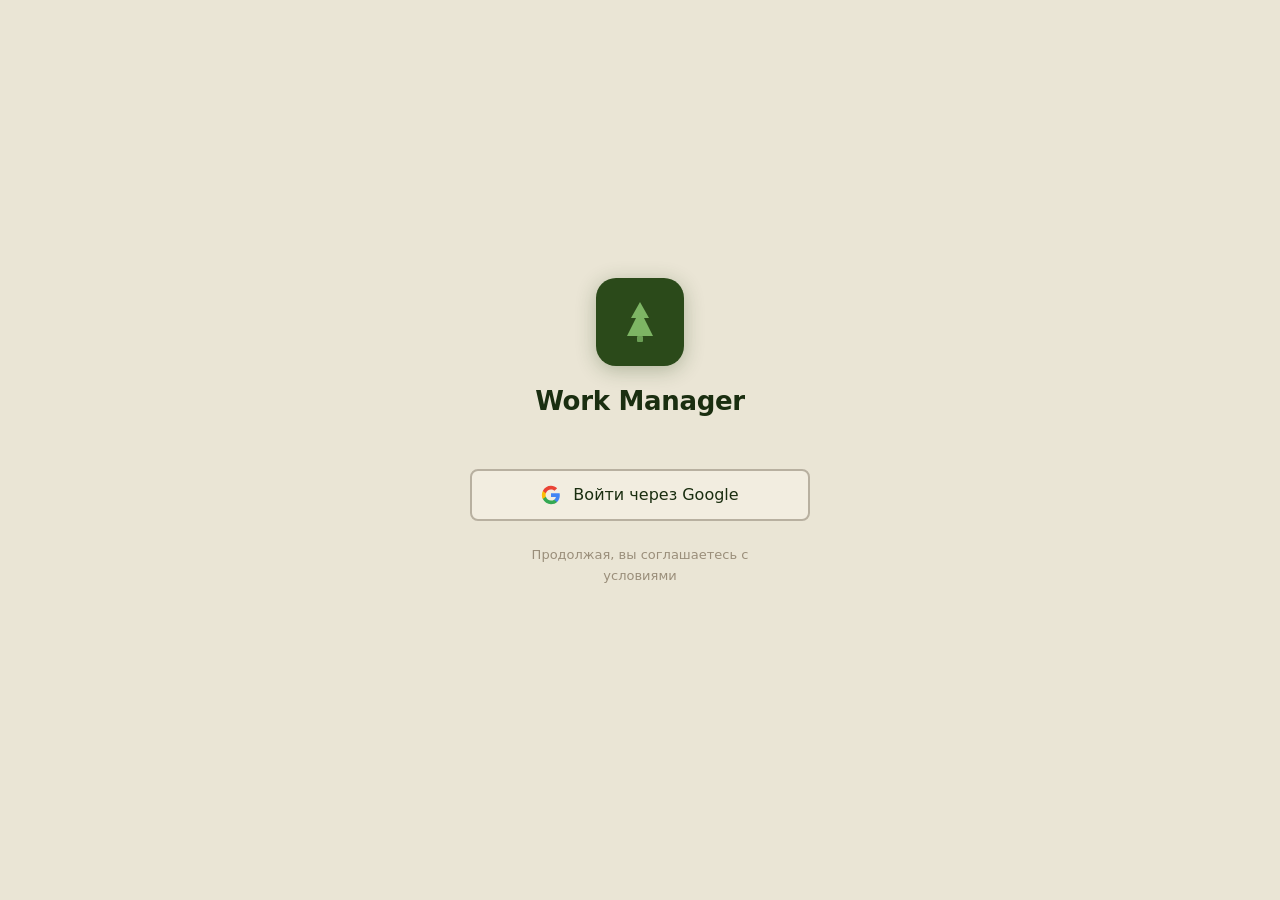
<file: index.html>
<!DOCTYPE html>
<html lang="ru">
<head>
    <meta charset="UTF-8">
    <meta name="viewport" content="width=device-width, initial-scale=1.0, maximum-scale=1.0, user-scalable=no">
    <title>Work Manager</title>
    <link rel="icon" type="image/svg+xml" href="favicon.svg">
    <link rel="apple-touch-icon" href="apple-touch-icon.png">
    <link rel="stylesheet" href="css/styles.css">
</head>
<body class="login-page">


    <main class="login-main">
        <div class="login-logo-wrap">
            <div class="login-logo-icon">
                <svg width="52" height="52" viewBox="0 0 52 52" fill="none">
                    <path d="M26 6L17 22h5L13 40h26L30 22h5L26 6Z" fill="#7DB564"/>
                    <rect x="23" y="40" width="6" height="6" rx="1" fill="#6A9E54"/>
                </svg>
            </div>
            <h1 class="login-title">Work Manager</h1>
        </div>

        <button class="google-btn" id="sign-in-btn">
            <svg width="20" height="20" viewBox="0 0 24 24">
                <path fill="#4285F4" d="M22.56 12.25c0-.78-.07-1.53-.2-2.25H12v4.26h5.92c-.26 1.37-1.04 2.53-2.21 3.31v2.77h3.57c2.08-1.92 3.28-4.74 3.28-8.09z"/>
                <path fill="#34A853" d="M12 23c2.97 0 5.46-.98 7.28-2.66l-3.57-2.77c-.98.66-2.23 1.06-3.71 1.06-2.86 0-5.29-1.93-6.16-4.53H2.18v2.84C3.99 20.53 7.7 23 12 23z"/>
                <path fill="#FBBC05" d="M5.84 14.09c-.22-.66-.35-1.36-.35-2.09s.13-1.43.35-2.09V7.07H2.18C1.43 8.55 1 10.22 1 12s.43 3.45 1.18 4.93l3.66-2.84z"/>
                <path fill="#EA4335" d="M12 5.38c1.62 0 3.06.56 4.21 1.64l3.15-3.15C17.45 2.09 14.97 1 12 1 7.7 1 3.99 3.47 2.18 7.07l3.66 2.84c.87-2.6 3.3-4.53 6.16-4.53z"/>
            </svg>
            Войти через Google
        </button>

        <p class="login-terms">Продолжая, вы соглашаетесь с<br>условиями</p>
    </main>

    <div id="auth-error" class="auth-error hidden">
        <p id="error-text"></p>
        <button id="error-close" class="btn-link">Закрыть</button>
    </div>

    <div id="loading-overlay" class="loading-overlay hidden">
        <div class="spinner"></div>
    </div>

    <script src="https://accounts.google.com/gsi/client" async defer></script>
    <script src="js/auth.js"></script>
</body>
</html>
</file>
<file: css/styles.css>
/* ===== CSS Variables ===== */
:root {
    --bg: #EAE5D5;
    --bg-card: #F2EDE0;
    --bg-white: #FFFFFF;
    --green-dark: #2B4A1A;
    --green-medium: #3E6B2A;
    --green-light: #7DB564;
    --green-pale: #D4E8C2;
    --red-dark: #8B3520;
    --red-medium: #C0392B;
    --red-pale: #F5E8E4;
    --orange: #B85C38;
    --text-primary: #1A2E10;
    --text-secondary: #5A5040;
    --text-muted: #9A8E7A;
    --text-weekend: #8B3520;
    --border: #D5CFC0;
    --border-dark: #B8B0A0;
    --shadow: 0 2px 10px rgba(0,0,0,0.08);
    --shadow-sm: 0 1px 4px rgba(0,0,0,0.06);
    --radius: 12px;
    --radius-sm: 8px;
    --radius-xs: 6px;
    --nav-height: 64px;
    --header-height: 52px;
    --transition: 0.2s ease;
}

/* ===== Reset ===== */
*, *::before, *::after {
    box-sizing: border-box;
    margin: 0;
    padding: 0;
}

html, body {
    height: 100%;
    overflow-x: hidden;
}

body {
    font-family: -apple-system, BlinkMacSystemFont, 'Segoe UI', system-ui, sans-serif;
    font-size: 16px;
    line-height: 1.5;
    color: var(--text-primary);
    background: var(--bg);
    -webkit-font-smoothing: antialiased;
}

button {
    font-family: inherit;
    cursor: pointer;
    border: none;
    background: none;
    -webkit-tap-highlight-color: transparent;
}

input, textarea, select {
    font-family: inherit;
    font-size: 16px;
    outline: none;
    border: none;
}

a { text-decoration: none; color: inherit; }

/* ===== Login Page ===== */
.login-page {
    display: flex;
    flex-direction: column;
    min-height: 100vh;
    background: var(--bg);
}

.login-topbar {
    display: flex;
    justify-content: flex-end;
    padding: 12px 16px;
}

.login-main {
    flex: 1;
    display: flex;
    flex-direction: column;
    align-items: center;
    justify-content: center;
    padding: 24px 32px 60px;
    gap: 0;
}

.login-logo-wrap {
    display: flex;
    flex-direction: column;
    align-items: center;
    margin-bottom: 48px;
}

.login-logo-icon {
    width: 88px;
    height: 88px;
    background: var(--green-dark);
    border-radius: 20px;
    display: flex;
    align-items: center;
    justify-content: center;
    margin-bottom: 16px;
    box-shadow: 0 4px 20px rgba(43,74,26,0.3);
}

.login-title {
    font-size: 26px;
    font-weight: 700;
    color: var(--text-primary);
    letter-spacing: -0.3px;
}

.google-btn {
    width: 100%;
    max-width: 340px;
    display: flex;
    align-items: center;
    justify-content: center;
    gap: 12px;
    padding: 14px 24px;
    border: 2px solid var(--border-dark);
    border-radius: var(--radius-sm);
    background: var(--bg-card);
    color: var(--text-primary);
    font-size: 16px;
    font-weight: 500;
    transition: background var(--transition), border-color var(--transition);
    margin-bottom: 24px;
}

.google-btn:active {
    background: var(--border);
}

.login-terms {
    font-size: 13px;
    color: var(--text-muted);
    text-align: center;
    line-height: 1.6;
}

.auth-error {
    position: fixed;
    bottom: 24px;
    left: 16px;
    right: 16px;
    background: var(--red-dark);
    color: white;
    padding: 14px 16px;
    border-radius: var(--radius-sm);
    display: flex;
    align-items: center;
    justify-content: space-between;
    gap: 12px;
    font-size: 14px;
    z-index: 1000;
    box-shadow: var(--shadow);
}

.auth-error.hidden { display: none; }

/* ===== App Layout ===== */
.app-page {
    display: flex;
    flex-direction: column;
    height: 100vh;
    height: 100dvh;
    overflow: hidden;
}

.app-header {
    position: relative;
    width: 100%;
    flex-shrink: 0;
    display: flex;
    align-items: center;
    justify-content: space-between;
    height: var(--header-height);
    padding: 0 4px 0 8px;
    background: var(--bg);
    border-bottom: 1px solid var(--border);
    z-index: 100;
}

.header-title {
    font-size: 18px;
    font-weight: 700;
    color: var(--green-dark);
    position: absolute;
    left: 50%;
    transform: translateX(-50%);
}

.icon-btn {
    width: 40px;
    height: 40px;
    display: flex;
    align-items: center;
    justify-content: center;
    border-radius: 50%;
    color: var(--text-secondary);
    transition: background var(--transition);
}

.icon-btn:active { background: var(--border); }

.app-main {
    flex: 1;
    width: 100%;
    min-height: 0;
    overflow-y: auto;
    overflow-x: hidden;
    -webkit-overflow-scrolling: touch;
    padding-bottom: 80px;
}

.module { display: none; }
.module.active { display: block; }

/* ===== Bottom Navigation ===== */
.bottom-nav {
    display: none;
}

.nav-item {
    flex: 1;
    display: flex;
    flex-direction: column;
    align-items: center;
    justify-content: center;
    gap: 3px;
    color: var(--text-muted);
    font-size: 11px;
    font-weight: 500;
    transition: color var(--transition);
    padding: 6px 0;
}

.nav-item svg { transition: stroke var(--transition); }

.nav-item.active {
    color: var(--green-dark);
}

.nav-item.active svg { stroke: var(--green-dark); }

/* ===== Cards ===== */
.card {
    background: var(--bg-card);
    border: 1px solid var(--border);
    border-radius: var(--radius);
    padding: 16px;
    box-shadow: var(--shadow-sm);
}

.card-title {
    font-size: 11px;
    font-weight: 600;
    color: var(--text-muted);
    text-transform: uppercase;
    letter-spacing: 0.6px;
    margin-bottom: 4px;
}

/* ===== Buttons ===== */
.btn {
    display: inline-flex;
    align-items: center;
    justify-content: center;
    gap: 8px;
    padding: 14px 20px;
    border-radius: var(--radius-sm);
    font-size: 15px;
    font-weight: 600;
    transition: opacity var(--transition);
    width: 100%;
}

.btn:active { opacity: 0.8; }

.btn-primary {
    background: var(--green-dark);
    color: white;
}

.btn-outline {
    background: transparent;
    border: 1.5px solid var(--border-dark);
    color: var(--text-primary);
}

.btn-danger {
    background: transparent;
    border: 1.5px solid var(--red-medium);
    color: var(--red-medium);
}

.btn-danger-solid {
    background: var(--red-medium);
    color: white;
}

.btn-link {
    background: none;
    color: rgba(255,255,255,0.8);
    font-size: 13px;
    padding: 0;
    width: auto;
}

/* ===== Forms ===== */
.form-group {
    margin-bottom: 18px;
}

.form-label {
    display: block;
    font-size: 13px;
    color: var(--text-muted);
    margin-bottom: 6px;
    font-weight: 500;
}

.form-control {
    width: 100%;
    padding: 12px 14px;
    border: 1.5px solid var(--border);
    border-radius: var(--radius-sm);
    background: var(--bg-card);
    color: var(--text-primary);
    font-size: 16px;
    transition: border-color var(--transition);
}

.form-control:focus {
    border-color: var(--green-medium);
}

.form-control.textarea {
    resize: vertical;
    min-height: 80px;
}

select.form-control {
    appearance: none;
    -webkit-appearance: none;
    background-image: url("data:image/svg+xml,%3Csvg xmlns='http://www.w3.org/2000/svg' width='12' height='12' viewBox='0 0 12 12'%3E%3Cpath fill='%239A8E7A' d='M6 8L1 3h10z'/%3E%3C/svg%3E");
    background-repeat: no-repeat;
    background-position: right 14px center;
    padding-right: 36px;
}

.form-control-with-icon {
    position: relative;
}

.form-control-with-icon .form-control {
    padding-right: 40px;
}

.form-control-icon {
    position: absolute;
    right: 12px;
    top: 50%;
    transform: translateY(-50%);
    color: var(--text-muted);
    pointer-events: none;
}

/* Toggle group */
.toggle-group {
    display: grid;
    grid-template-columns: 1fr 1fr;
    border: 1.5px solid var(--border);
    border-radius: var(--radius-sm);
    overflow: hidden;
}

.toggle-group.three { grid-template-columns: 1fr 1fr 1fr; }

.toggle-btn {
    padding: 11px 8px;
    font-size: 14px;
    font-weight: 500;
    color: var(--text-secondary);
    background: var(--bg-card);
    text-align: center;
    border-right: 1px solid var(--border);
    transition: background var(--transition), color var(--transition);
}

.toggle-btn:last-child { border-right: none; }
.toggle-btn.active { background: var(--green-dark); color: white; }

/* ===== Bottom Sheet ===== */
.bs-overlay {
    position: fixed;
    inset: 0;
    background: rgba(0,0,0,0.4);
    z-index: 200;
    transition: opacity 0.25s ease;
}

.bs-overlay.hidden {
    display: none;
}

.bottom-sheet {
    position: fixed;
    bottom: 0;
    left: 0;
    right: 0;
    background: var(--bg);
    border-radius: 20px 20px 0 0;
    z-index: 201;
    transform: translateY(100%);
    transition: transform 0.3s cubic-bezier(0.32, 0.72, 0, 1);
    max-height: 90vh;
    display: flex;
    flex-direction: column;
    padding-bottom: env(safe-area-inset-bottom);
}

.bottom-sheet.open {
    transform: translateY(0);
}

.bs-handle {
    width: 40px;
    height: 4px;
    background: var(--border-dark);
    border-radius: 2px;
    margin: 10px auto 0;
    flex-shrink: 0;
}

.bs-content {
    overflow-y: auto;
    -webkit-overflow-scrolling: touch;
    padding: 16px 16px 24px;
    flex: 1;
}

/* BS Header */
.bs-header {
    display: flex;
    align-items: center;
    justify-content: space-between;
    margin-bottom: 20px;
}

/* Close button always goes to the right regardless of DOM order */
.bs-header .icon-btn { order: 3; }
.bs-header .bs-title  { order: 2; }

.bs-title {
    font-size: 18px;
    font-weight: 700;
    color: var(--green-dark);
}

/* ===== Dialog ===== */
.dialog-overlay {
    position: fixed;
    inset: 0;
    background: rgba(0,0,0,0.4);
    z-index: 300;
    display: flex;
    align-items: center;
    justify-content: center;
    padding: 24px;
}

.dialog-overlay.hidden { display: none; }

.dialog {
    background: var(--bg-card);
    border-radius: var(--radius);
    padding: 24px 20px;
    width: 100%;
    max-width: 320px;
    box-shadow: 0 8px 32px rgba(0,0,0,0.2);
}

.dialog-message {
    font-size: 16px;
    font-weight: 500;
    color: var(--text-primary);
    text-align: center;
    margin-bottom: 20px;
    line-height: 1.5;
}

.dialog-actions {
    display: flex;
    gap: 10px;
}

.dialog-actions .btn {
    flex: 1;
    padding: 12px 16px;
}

/* ===== Session Re-authentication ===== */
.session-expired-overlay {
    position: fixed;
    inset: 0;
    z-index: 5000;
    display: flex;
    align-items: center;
    justify-content: center;
    padding: 24px;
    background: rgba(26, 46, 16, 0.5);
    backdrop-filter: blur(3px);
}

.session-expired-overlay.hidden { display: none; }

.session-expired-card {
    width: 100%;
    max-width: 360px;
    padding: 24px 20px;
    border-radius: var(--radius);
    background: var(--bg-card);
    box-shadow: 0 8px 32px rgba(0,0,0,0.22);
    text-align: center;
}

.session-expired-title {
    margin-bottom: 8px;
    font-size: 20px;
    color: var(--green-dark);
}

.session-expired-text {
    margin-bottom: 18px;
    color: var(--text-secondary);
    font-size: 14px;
}

.session-expired-error {
    margin-bottom: 12px;
    color: var(--red-medium);
    font-size: 13px;
}

.session-expired-error.hidden { display: none; }

.session-reauth-btn {
    margin: 0;
}

/* ===== Toast ===== */
.toast {
    position: fixed;
    bottom: calc(var(--nav-height) + 12px);
    left: 16px;
    right: 16px;
    padding: 12px 16px;
    border-radius: var(--radius-sm);
    font-size: 14px;
    font-weight: 500;
    color: white;
    text-align: center;
    z-index: 400;
    box-shadow: var(--shadow);
    transition: opacity 0.3s ease, transform 0.3s ease;
}

.toast.hidden { display: none; }
.toast.success { background: var(--green-medium); }
.toast.error { background: var(--red-medium); }
.toast.info { background: var(--text-secondary); }

/* ===== Loading ===== */
.loading-overlay {
    position: fixed;
    inset: 0;
    background: rgba(234, 229, 213, 0.7);
    z-index: 500;
    display: flex;
    align-items: center;
    justify-content: center;
    backdrop-filter: blur(2px);
}

.loading-overlay.hidden { display: none; }

.spinner {
    width: 36px;
    height: 36px;
    border: 3px solid var(--border);
    border-top-color: var(--green-dark);
    border-radius: 50%;
    animation: spin 0.7s linear infinite;
}

@keyframes spin { to { transform: rotate(360deg); } }

/* ===== Section Header ===== */
.section-header {
    display: flex;
    align-items: center;
    justify-content: space-between;
    margin-bottom: 12px;
}

.section-title {
    font-size: 18px;
    font-weight: 700;
    color: var(--text-primary);
}

/* ===== FAB ===== */
.fab {
    position: fixed;
    bottom: 16px;
    right: 16px;
    width: 52px;
    height: 52px;
    border-radius: 50%;
    background: var(--green-dark);
    color: white;
    display: flex;
    align-items: center;
    justify-content: center;
    box-shadow: 0 4px 16px rgba(43,74,26,0.4);
    z-index: 10;
    font-size: 26px;
    font-weight: 300;
    transition: transform var(--transition);
}

.fab:active { transform: scale(0.94); }
.fab-label { display: none; }
@media (min-width: 768px) and (min-height: 600px) {
    .fab-label { display: inline; font-size: 14px; font-weight: 600; }
}

/* ===== NAV SHEET (burger menu) ===== */
.nav-sheet { display: flex; flex-direction: column; gap: 4px; }
.nav-sheet-item {
    display: flex;
    align-items: center;
    gap: 14px;
    padding: 13px 16px;
    border-radius: 10px;
    font-size: 16px;
    font-weight: 600;
    color: var(--text-primary);
    transition: background var(--transition);
    text-align: left;
}
.nav-sheet-item svg { color: var(--text-muted); flex-shrink: 0; }
.nav-sheet-item.active { color: var(--green-dark); background: var(--bg-active, #f0f7ec); }
.nav-sheet-item.active svg { color: var(--green-dark); }
.nav-sheet-item:active { background: var(--border); }

/* ===== TASK FILTER TOGGLE ===== */
.filters-row-main {
    display: flex;
    align-items: center;
    gap: 6px;
}
.filter-toggle-btn {
    flex-shrink: 0;
    width: 34px;
    height: 34px;
    border-radius: 8px;
    border: 1.5px solid var(--border-dark);
    background: var(--bg-card);
    color: var(--text-secondary);
    display: flex;
    align-items: center;
    justify-content: center;
    transition: border-color var(--transition), color var(--transition);
}
.filter-toggle-btn.has-active,
.filter-toggle-btn.is-open {
    border-color: var(--green-dark);
    color: var(--green-dark);
}
.filter-tags-btn {
    flex-shrink: 0;
    width: 34px;
    height: 34px;
    border-radius: 8px;
    border: 1.5px solid var(--border-dark);
    background: var(--bg-card);
    color: var(--text-secondary);
    display: flex;
    align-items: center;
    justify-content: center;
}
.filter-tags-btn.has-active {
    border-color: var(--green-dark);
    color: var(--green-dark);
}
.filters-mobile-main {
    display: flex;
    align-items: center;
    gap: 6px;
    flex: 1;
    flex-wrap: wrap;
}
.filters-inline-tags {
    display: flex;
    flex-wrap: wrap;
    gap: 4px;
    align-items: center;
}
.filters-panel {
    display: flex;
    flex-direction: column;
    gap: 8px;
    padding-top: 8px;
}
.tags-filter-sheet-pills {
    display: flex;
    flex-wrap: wrap;
    gap: 8px;
    padding: 4px 0 12px;
}

/* ===== MODULE: CALENDAR ===== */
.calendar-wrap {
    padding: 16px;
}

.calendar-nav {
    display: flex;
    align-items: center;
    justify-content: space-between;
    margin-bottom: 16px;
}

.calendar-month-title {
    font-size: 20px;
    font-weight: 700;
    color: var(--text-primary);
}

.calendar-nav-btns {
    display: flex;
    gap: 8px;
}

.cal-nav-btn {
    width: 36px;
    height: 36px;
    border: 1.5px solid var(--border-dark);
    border-radius: var(--radius-xs);
    display: flex;
    align-items: center;
    justify-content: center;
    color: var(--text-secondary);
    background: var(--bg-card);
    transition: background var(--transition);
}

.cal-nav-btn:active { background: var(--border); }

.calendar-grid {
    border: 1px solid var(--border);
    border-radius: var(--radius-sm);
    overflow: hidden;
    background: var(--bg-card);
}

.calendar-weekdays {
    display: grid;
    grid-template-columns: repeat(7, 1fr);
    background: var(--bg-card);
    border-bottom: 1px solid var(--border);
}

.cal-weekday {
    text-align: center;
    padding: 8px 0;
    font-size: 12px;
    font-weight: 600;
    color: var(--text-muted);
}

.cal-weekday.weekend { color: var(--text-weekend); }

.calendar-days {
    display: grid;
    grid-template-columns: repeat(7, 1fr);
}

.cal-day {
    aspect-ratio: 1;
    display: flex;
    flex-direction: column;
    align-items: center;
    justify-content: center;
    border-right: 1px solid var(--border);
    border-bottom: 1px solid var(--border);
    cursor: pointer;
    position: relative;
    min-height: 44px;
    transition: background var(--transition);
}

.cal-day:nth-child(7n) { border-right: none; }
.cal-day:nth-last-child(-n+7) { border-bottom: none; }

.cal-day:active { background: var(--border); }

.cal-day.other-month .cal-day-num {
    color: var(--text-muted);
    opacity: 0.5;
}

.cal-day.weekend .cal-day-num { color: var(--text-weekend); }
.cal-day.other-month.weekend .cal-day-num { color: var(--text-weekend); opacity: 0.4; }

.cal-day.today .cal-day-inner {
    width: 32px;
    height: 32px;
    background: var(--green-dark);
    border-radius: 50%;
    display: flex;
    align-items: center;
    justify-content: center;
}

.cal-day.today .cal-day-num {
    color: white !important;
    font-weight: 700;
}

.cal-day-num {
    font-size: 14px;
    font-weight: 500;
    color: var(--text-primary);
    line-height: 1;
}

.cal-day-dot {
    width: 5px;
    height: 5px;
    border-radius: 50%;
    background: var(--green-dark);
    position: absolute;
    bottom: 5px;
    left: 50%;
    transform: translateX(-50%);
}

.cal-day.today .cal-day-dot {
    background: rgba(255,255,255,0.7);
}

.cal-day.missed .cal-day-num {
    color: var(--text-muted);
    opacity: 0.5;
}

.cal-day.missed::after {
    content: '';
    position: absolute;
    top: 0; left: 0; right: 0; bottom: 0;
    background: linear-gradient(
        to bottom right,
        transparent calc(50% - 0.7px),
        rgba(0,0,0,0.18) calc(50% - 0.7px),
        rgba(0,0,0,0.18) calc(50% + 0.7px),
        transparent calc(50% + 0.7px)
    );
    pointer-events: none;
}

/* Calendar Day Detail */
.cal-detail-date {
    font-size: 14px;
    color: var(--text-muted);
    margin-bottom: 4px;
}

.cal-detail-title {
    font-size: 20px;
    font-weight: 700;
    color: var(--text-primary);
    margin-bottom: 16px;
}

.cal-detail-card {
    background: var(--bg-card);
    border: 1px solid var(--border);
    border-radius: var(--radius-sm);
    padding: 16px;
    margin-bottom: 16px;
}

.cal-detail-time {
    font-size: 18px;
    font-weight: 700;
    color: var(--orange);
    margin-bottom: 2px;
}

.cal-detail-desc {
    font-size: 14px;
    color: var(--text-secondary);
}

.cal-detail-empty {
    text-align: center;
    color: var(--text-muted);
    font-size: 15px;
    padding: 24px 0;
}

/* Calendar plan dot */
.cal-day-dot.plan {
    background: var(--text-muted);
}

/* Calendar drag-and-drop */
.cal-day[draggable="true"] { cursor: grab; }
.cal-day[draggable="true"]:active { cursor: grabbing; }
.cal-day.drag-source {
    opacity: 0.4;
    pointer-events: none;
}
.cal-day.drag-over {
    outline: 2px solid var(--green-dark);
    outline-offset: -2px;
    background: var(--green-pale) !important;
}

/* Calendar note-only dot */
.cal-day-dot.note {
    background: var(--orange);
    opacity: 0.6;
}

/* Note indicator — ⓘ icon next to date number */
.cal-day-top {
    display: flex;
    align-items: center;
    gap: 3px;
}

.cal-day-note-icon {
    display: inline-flex;
    align-items: center;
    justify-content: center;
    width: 14px;
    height: 14px;
    border-radius: 50%;
    border: 1.5px solid var(--border-dark);
    color: var(--text-secondary);
    font-size: 9px;
    font-weight: 700;
    font-style: normal;
    line-height: 1;
    cursor: default;
    flex-shrink: 0;
    user-select: none;
}

/* Calendar day content (hidden on mobile, shown on desktop) */
.cal-day-content {
    display: none;
    flex-direction: column;
    align-items: flex-start;
    gap: 2px;
    width: 100%;
    overflow: hidden;
}

.cal-day-meta {
    display: flex;
    align-items: center;
    gap: 4px;
    width: 100%;
}

.cal-hours-pill {
    display: inline-block;
    font-size: 11px;
    font-weight: 700;
    color: var(--green-dark);
    background: var(--green-pale);
    border-radius: 10px;
    padding: 1px 6px;
    white-space: nowrap;
}

.cal-plan-badge {
    display: inline-block;
    font-size: 10px;
    font-weight: 700;
    color: var(--text-muted);
    background: var(--border);
    border-radius: 4px;
    padding: 1px 5px;
    letter-spacing: 0.5px;
    white-space: nowrap;
}

.cal-day-task-progress {
    font-size: 10px;
    color: var(--text-muted);
    white-space: nowrap;
}

.cal-day-desc-text {
    display: none;
    font-size: 11px;
    color: var(--text-secondary);
    line-height: 1.3;
    overflow: hidden;
    word-break: break-word;
    width: 100%;
}

/* Compact calendar for short mobile landscape viewports */
@media (orientation: landscape) and (max-height: 599px) {
    #module-calendar.active {
        height: 100%;
    }

    .calendar-wrap {
        height: 100%;
        min-height: 0;
        padding: 8px 12px;
        display: flex;
        flex-direction: column;
    }

    .calendar-nav {
        flex-shrink: 0;
        margin-bottom: 6px;
    }

    .calendar-month-title {
        font-size: 17px;
    }

    .cal-nav-btn {
        width: 32px;
        height: 30px;
    }

    .calendar-grid {
        flex: 1;
        min-height: 0;
        display: flex;
        flex-direction: column;
    }

    .calendar-weekdays {
        flex-shrink: 0;
    }

    .cal-weekday {
        padding: 3px 0;
        font-size: 11px;
    }

    .calendar-days {
        flex: 1;
        min-height: 0;
        grid-auto-rows: minmax(0, 1fr);
    }

    .cal-day {
        aspect-ratio: auto;
        min-height: 0;
    }

    .cal-day-num {
        font-size: 12px;
    }

    .cal-day.today .cal-day-inner {
        width: 24px;
        height: 24px;
    }

    .cal-day-dot {
        width: 4px;
        height: 4px;
        bottom: 3px;
    }

    .cal-day-note-icon {
        width: 12px;
        height: 12px;
        font-size: 8px;
    }
}

/* Checklist in calendar edit form */
.cal-checklist {
    display: flex;
    flex-direction: column;
    gap: 6px;
    margin-bottom: 8px;
}

.checklist-row {
    display: flex;
    align-items: center;
    gap: 8px;
}

.checklist-row.dragging {
    opacity: 0.5;
    background: var(--green-pale);
    border-radius: var(--radius-xs);
}

.checklist-cb {
    flex-shrink: 0;
    width: 22px;
    height: 22px;
    border-radius: 50%;
    border: 2px solid var(--border-dark);
    background: var(--bg-card);
    display: flex;
    align-items: center;
    justify-content: center;
    transition: background var(--transition), border-color var(--transition);
}

.checklist-cb.checked {
    background: var(--green-medium);
    border-color: var(--green-medium);
}

.checklist-input {
    flex: 1;
    padding: 7px 10px;
    border: 1.5px solid var(--border);
    border-radius: var(--radius-xs);
    background: var(--bg-card);
    color: var(--text-primary);
    font-size: 15px;
    transition: border-color var(--transition);
}

.checklist-input:focus {
    border-color: var(--green-medium);
}

.checklist-del {
    flex-shrink: 0;
    width: 28px;
    height: 28px;
    display: flex;
    align-items: center;
    justify-content: center;
    color: var(--text-muted);
    border-radius: var(--radius-xs);
    transition: color var(--transition);
}

.checklist-del:active { color: var(--red-medium); }

.backup-list-item {
    padding: 12px;
    border: 1.5px solid var(--border);
    border-radius: var(--radius-sm);
    margin-bottom: 10px;
}

.backup-list-date {
    font-size: 13px;
    font-weight: 600;
    color: var(--text-primary);
}

.backup-list-name {
    font-size: 12px;
    color: var(--text-muted);
    margin-top: 2px;
}

.cal-task-picker {
    border: 1.5px solid var(--border);
    border-radius: var(--radius-xs);
    padding: 8px;
    margin-bottom: 8px;
    background: var(--bg-secondary);
}

.cal-task-picker-list {
    max-height: 200px;
    overflow-y: auto;
}

.cal-task-picker-item {
    display: flex;
    align-items: center;
    gap: 10px;
    padding: 8px;
    border-radius: var(--radius-xs);
    cursor: pointer;
    font-size: 14px;
    color: var(--text-primary);
}

.cal-task-picker-item:hover { background: var(--bg-card); }

.cal-task-picker-item input[type="checkbox"] {
    width: 16px;
    height: 16px;
    accent-color: var(--green-medium);
    flex-shrink: 0;
    cursor: pointer;
}

.add-checklist-btn {
    display: flex;
    align-items: center;
    gap: 6px;
    font-size: 14px;
    color: var(--green-medium);
    font-weight: 600;
    padding: 6px 0;
    transition: opacity var(--transition);
}

.add-checklist-btn:active { opacity: 0.6; }

/* Calendar day detail tasks */
.cal-detail-tasks {
    display: flex;
    flex-direction: column;
    gap: 10px;
    margin-top: 10px;
}

.cal-detail-task {
    display: flex;
    align-items: center;
    gap: 10px;
}

.cal-detail-cb {
    flex-shrink: 0;
    width: 26px;
    height: 26px;
    border-radius: 50%;
    border: 2px solid var(--border-dark);
    background: var(--bg-card);
    display: flex;
    align-items: center;
    justify-content: center;
    transition: background var(--transition), border-color var(--transition);
    cursor: pointer;
}

.cal-detail-cb.checked {
    background: var(--green-medium);
    border-color: var(--green-medium);
}

.cal-detail-task-text {
    font-size: 15px;
    color: var(--text-primary);
    flex: 1;
    line-height: 1.35;
}

.cal-detail-task-text.checked {
    text-decoration: line-through;
    color: var(--text-muted);
}

.cal-detail-plan-label {
    display: inline-block;
    font-size: 11px;
    font-weight: 700;
    color: var(--text-muted);
    letter-spacing: 0.8px;
    background: var(--border);
    border-radius: 4px;
    padding: 2px 8px;
    margin-bottom: 6px;
}

.cal-detail-note {
    margin-top: 12px;
    font-size: 13px;
    color: var(--text-secondary);
    border-top: 1px solid var(--border);
    padding-top: 10px;
}

/* ===== MODULE: FINANCE ===== */
.finance-wrap {
    padding: 16px;
}

.balance-card {
    background: var(--bg-card);
    border: 1px solid var(--border);
    border-radius: var(--radius);
    padding: 10px 14px;
    margin-bottom: 10px;
    box-shadow: var(--shadow-sm);
}

.balance-label {
    font-size: 11px;
    font-weight: 600;
    color: var(--text-muted);
    text-transform: uppercase;
    letter-spacing: 0.6px;
    margin-bottom: 6px;
}

.balance-amount {
    font-size: 20px;
    font-weight: 700;
    line-height: 1.2;
}

.balance-amount.debt { color: var(--orange); }
.balance-amount.credit { color: var(--green-medium); }
.balance-amount.zero { color: var(--text-secondary); }

.stats-grid {
    display: grid;
    grid-template-columns: repeat(3, 1fr);
    gap: 6px;
    margin-bottom: 10px;
}

.stat-card {
    background: var(--bg-card);
    border: 1px solid var(--border);
    border-radius: var(--radius-sm);
    padding: 8px 8px;
    text-align: center;
}

.stat-val {
    font-size: 16px;
    font-weight: 700;
    color: var(--green-dark);
    line-height: 1.2;
}

.stat-lbl {
    font-size: 9px;
    color: var(--text-muted);
    margin-top: 2px;
    line-height: 1.3;
}

/* Finance filter bar */
.finance-filter-bar {
    display: flex;
    gap: 8px;
    flex-wrap: wrap;
    margin-bottom: 14px;
}

.fin-filter-btn {
    padding: 5px 14px;
    border-radius: 20px;
    font-size: 13px;
    font-weight: 600;
    border: 1.5px solid var(--border-dark);
    color: var(--text-secondary);
    background: var(--bg-card);
    white-space: nowrap;
    transition: background var(--transition), color var(--transition), border-color var(--transition);
}

.fin-filter-btn.active {
    background: var(--green-dark);
    color: white;
    border-color: var(--green-dark);
}

.finance-filter-dates {
    display: flex;
    align-items: center;
    gap: 10px;
    flex-wrap: wrap;
    margin-bottom: 14px;
}

.fin-filter-date-lbl {
    display: flex;
    align-items: center;
    gap: 6px;
    font-size: 13px;
    color: var(--text-muted);
}

.fin-date-input {
    padding: 5px 8px;
    border: 1.5px solid var(--border);
    border-radius: var(--radius-xs);
    background: var(--bg-card);
    color: var(--text-primary);
    font-size: 13px;
    font-family: inherit;
    transition: border-color var(--transition);
}

.fin-date-input:focus { border-color: var(--green-medium); outline: none; }

.fin-filter-sep { color: var(--text-muted); font-size: 14px; }

.finance-list-title {
    font-size: 18px;
    font-weight: 700;
    margin-bottom: 12px;
    color: var(--text-primary);
}

.tx-list {
    background: var(--bg-card);
    border: 1px solid var(--border);
    border-radius: var(--radius-sm);
    overflow: hidden;
}

.tx-item {
    display: flex;
    align-items: center;
    padding: 5px 8px;
    border-bottom: 1px solid var(--border);
    gap: 6px;
}

.tx-item:last-child { border-bottom: none; }

.tx-info {
    flex: 1;
    min-width: 0;
    display: flex;
    align-items: center;
    gap: 8px;
}

.tx-date {
    font-size: 12px;
    color: var(--text-muted);
    white-space: nowrap;
    flex-shrink: 0;
}

.tx-desc {
    min-width: 0;
    font-size: 15px;
    font-weight: 500;
    color: var(--text-primary);
    white-space: nowrap;
    overflow: hidden;
    text-overflow: ellipsis;
}

.tx-amount {
    font-size: 15px;
    font-weight: 600;
    white-space: nowrap;
}

/* work = debt (neutral), pay = money sent (green) */
.tx-amount.tx-work { color: var(--text-primary); }
.tx-amount.tx-pay  { color: var(--green-medium); }

/* Dot indicator — works on all screen sizes */
.tx-type-dot {
    display: inline-block;
    width: 8px;
    height: 8px;
    border-radius: 50%;
    margin-right: 6px;
    flex-shrink: 0;
    vertical-align: middle;
}
.tx-type-dot.work    { background: var(--text-muted); }   /* grey — factual debt */
.tx-type-dot.advance { background: var(--green-medium); }
.tx-type-dot.payment { background: var(--green-medium); } /* green — settled */

.tx-actions {
    display: flex;
    gap: 4px;
}

.tx-action-btn {
    width: 28px;
    height: 28px;
    display: flex;
    align-items: center;
    justify-content: center;
    color: var(--text-muted);
    border-radius: var(--radius-xs);
    transition: color var(--transition), background var(--transition);
}

.tx-action-btn:active { background: var(--border); }
.tx-action-btn.delete:active { color: var(--red-medium); }

/* Finance form */
.finance-type-toggle {
    display: grid;
    grid-template-columns: 1fr 1fr 1fr;
    border: 1.5px solid var(--border);
    border-radius: var(--radius-sm);
    overflow: hidden;
    margin-bottom: 18px;
}

/* ===== MODULE: TASKS ===== */
.tasks-wrap {
    padding: 0 0 16px;
}

.filters-bar {
    display: flex;
    flex-wrap: wrap;
    align-items: center;
    justify-content: space-between;
    gap: 6px;
    padding: 10px 16px;
    border-bottom: 1px solid var(--border);
}

.filters-row {
    display: flex;
    align-items: center;
    justify-content: space-between;
    gap: 6px;
}

.filters-row-status {
    display: flex;
    gap: 6px;
    flex-wrap: wrap;
}

.filters-row-weather {
    display: flex;
    gap: 6px;
    flex-shrink: 0;
}

.filters-tags-row {
    display: flex;
    flex-wrap: wrap;
    gap: 6px;
}

.filter-chip {
    flex-shrink: 0;
    padding: 6px 14px;
    border-radius: 20px;
    font-size: 13px;
    font-weight: 600;
    border: 1.5px solid var(--border-dark);
    color: var(--text-secondary);
    background: var(--bg-card);
    white-space: nowrap;
    transition: background var(--transition), color var(--transition), border-color var(--transition);
}

.filter-chip.active {
    background: var(--green-dark);
    color: white;
    border-color: var(--green-dark);
}

.filter-chip-tag {
    flex-shrink: 0;
    padding: 5px 12px;
    border-radius: 20px;
    font-size: 13px;
    font-weight: 600;
    white-space: nowrap;
    border: 1.5px solid currentColor;
    opacity: 0.55;
    transition: opacity var(--transition), filter var(--transition);
}

.filter-chip-tag.active {
    opacity: 1;
    filter: brightness(0.88);
}

.filter-btn {
    flex-shrink: 0;
    display: flex;
    align-items: center;
    gap: 6px;
    padding: 6px 14px;
    border-radius: 20px;
    font-size: 13px;
    font-weight: 600;
    border: 1.5px solid var(--border-dark);
    color: var(--text-secondary);
    background: var(--bg-card);
}

.task-list {
    padding: 12px 16px;
}

.task-list-inner {
    background: var(--bg-card);
    border: 1px solid var(--border);
    border-radius: var(--radius-sm);
    overflow: hidden;
}

.task-item {
    display: flex;
    align-items: center;
    padding: 5px 8px 5px 4px;
    border-bottom: 1px solid var(--border);
    gap: 6px;
    cursor: pointer;
    transition: background var(--transition);
    position: relative;
}

.task-item:last-child { border-bottom: none; }
.task-item:active { background: var(--border); }

.task-item.dragging {
    opacity: 0.5;
    background: var(--green-pale);
}

.task-item.drag-over {
    border-top: 2px solid var(--green-dark);
}

.task-drag-handle {
    flex-shrink: 0;
    width: 16px;
    display: flex;
    align-items: center;
    justify-content: center;
    color: var(--text-muted);
    cursor: grab;
    touch-action: none;
}

.task-drag-handle:active { cursor: grabbing; }

.task-body {
    flex: 1;
    min-width: 0;
    display: flex;
    align-items: center;
    gap: 6px;
    overflow: hidden;
}

.task-title {
    font-size: 14px;
    font-weight: 500;
    color: var(--text-primary);
    line-height: 1.3;
    white-space: nowrap;
    overflow: hidden;
    text-overflow: ellipsis;
    flex-shrink: 1;
    min-width: 0;
}

.task-item.done .task-title {
    text-decoration: line-through;
    color: var(--text-muted);
}

.task-tags {
    display: flex;
    flex-wrap: nowrap;
    gap: 3px;
    flex-shrink: 0;
    overflow: hidden;
    max-width: 130px;
}

.task-assignees {
    display: none;
}

.task-assignee-badge {
    font-size: 11px;
    font-weight: 500;
    color: var(--text-secondary);
    background: var(--bg-hover);
    border-radius: 10px;
    padding: 1px 7px;
    white-space: nowrap;
}

/* Workers manage list */
.worker-item {
    display: flex;
    align-items: center;
    justify-content: space-between;
    padding: 10px 0;
    border-bottom: 1px solid var(--border);
}

.worker-item:last-child { border-bottom: none; }

.worker-name {
    font-size: 15px;
    color: var(--text-primary);
}

.task-scheduled-badge {
    display: inline-flex;
    align-items: center;
    gap: 3px;
    padding: 1px 5px;
    border-radius: 10px;
    background: var(--green-pale);
    color: var(--green-dark);
    font-size: 11px;
    font-weight: 500;
    white-space: nowrap;
}

.tag-pill {
    padding: 1px 6px;
    border-radius: 12px;
    font-size: 11px;
    font-weight: 600;
    white-space: nowrap;
}

.task-weather {
    flex-shrink: 0;
    width: 20px;
    height: 20px;
    display: flex;
    align-items: center;
    justify-content: center;
    color: var(--text-muted);
}

.task-weather.done {
    color: var(--green-medium);
}

.task-actions {
    display: flex;
    gap: 2px;
    flex-shrink: 0;
}

.task-action-btn {
    width: 26px;
    height: 26px;
    display: flex;
    align-items: center;
    justify-content: center;
    color: var(--text-muted);
    border-radius: var(--radius-xs);
}

.task-action-btn:active { color: var(--text-primary); }

/* Task form */
.assignees-group {
    display: flex;
    flex-wrap: wrap;
    gap: 8px;
    margin-bottom: 4px;
}

.assignees-group .assignee-btn {
    flex: 1 1 calc(50% - 4px);
    min-width: 100px;
}

.assignee-btn {
    padding: 10px;
    border: 1.5px solid var(--border);
    border-radius: var(--radius-sm);
    font-size: 14px;
    color: var(--text-secondary);
    background: var(--bg-card);
    text-align: center;
    transition: all var(--transition);
}

.assignee-btn.active {
    border-color: var(--green-dark);
    background: var(--green-pale);
    color: var(--green-dark);
    font-weight: 600;
}

/* Tag autocomplete */
.tag-input-wrap {
    position: relative;
}

.tag-dropdown {
    position: absolute;
    top: 100%;
    left: 0;
    right: 0;
    background: var(--bg-card);
    border: 1.5px solid var(--border-dark);
    border-top: none;
    border-radius: 0 0 var(--radius-sm) var(--radius-sm);
    z-index: 10;
    max-height: 180px;
    overflow-y: auto;
}

.tag-dropdown.hidden { display: none; }

.tag-dropdown-item {
    padding: 10px 14px;
    font-size: 14px;
    cursor: pointer;
    border-bottom: 1px solid var(--border);
    color: var(--text-primary);
    transition: background var(--transition);
}

.tag-dropdown-item:last-child { border-bottom: none; }
.tag-dropdown-item:active, .tag-dropdown-item:hover { background: var(--border); }

.tag-dropdown-item.create {
    color: var(--green-dark);
    font-weight: 600;
    display: flex;
    align-items: center;
    gap: 8px;
}

.selected-tags {
    display: flex;
    flex-wrap: wrap;
    gap: 6px;
    margin-top: 8px;
    min-height: 0;
}

.selected-tag {
    display: inline-flex;
    align-items: center;
    gap: 4px;
    padding: 3px 8px 3px 10px;
    border-radius: 14px;
    font-size: 12px;
    font-weight: 600;
}

.selected-tag-remove {
    width: 16px;
    height: 16px;
    display: flex;
    align-items: center;
    justify-content: center;
    border-radius: 50%;
    background: rgba(0,0,0,0.15);
    font-size: 10px;
    cursor: pointer;
    line-height: 1;
}

/* Tags management section */
.tags-manage-wrap {
    padding: 16px;
    border-top: 1px solid var(--border);
    margin-top: 16px;
}

.tags-manage-title {
    font-size: 14px;
    font-weight: 600;
    color: var(--text-muted);
    text-transform: uppercase;
    letter-spacing: 0.5px;
    margin-bottom: 12px;
}

.tags-manage-pills {
    display: flex;
    flex-wrap: wrap;
    gap: 8px;
}

.tag-manage-pill {
    cursor: pointer;
    transition: opacity var(--transition);
}

.tag-manage-pill:hover { opacity: 0.75; }

/* Task form — linked purchases */
.task-purchases-linked {
    display: flex;
    flex-direction: column;
    gap: 4px;
    margin-bottom: 8px;
}

.task-purchase-linked-item {
    display: flex;
    align-items: center;
    gap: 8px;
    font-size: 13px;
    color: var(--text-secondary);
    padding: 2px 0;
}

.task-purchase-linked-item.bought { opacity: 0.5; text-decoration: line-through; }

.task-purchase-linked-check {
    width: 16px;
    height: 16px;
    border-radius: 50%;
    border: 1.5px solid var(--border-dark);
    display: flex;
    align-items: center;
    justify-content: center;
    flex-shrink: 0;
    color: var(--green-medium);
}

.task-purchase-linked-name { flex: 1; }

.task-purchase-linked-price {
    font-size: 12px;
    color: var(--text-muted);
    flex-shrink: 0;
}

.task-purchase-new-row {
    display: flex;
    align-items: center;
    gap: 6px;
    margin-bottom: 6px;
}

.task-purchase-new-row .form-control { margin-bottom: 0; }

/* ===== MODULE: PURCHASES ===== */
.purchases-wrap {
    padding: 16px;
}

.total-card {
    background: var(--bg-card);
    border: 1px solid var(--border);
    border-radius: var(--radius);
    padding: 10px 14px;
    margin-bottom: 12px;
    display: flex;
    align-items: center;
    justify-content: space-between;
}

.total-label {
    font-size: 11px;
    font-weight: 600;
    color: var(--text-muted);
    text-transform: uppercase;
    letter-spacing: 0.6px;
    margin-bottom: 4px;
}

.total-amount {
    font-size: 22px;
    font-weight: 700;
    color: var(--green-dark);
}

.purchase-section-title {
    font-size: 18px;
    font-weight: 700;
    color: var(--text-primary);
    margin-bottom: 10px;
}

.purchase-section-title.bought {
    color: var(--text-muted);
}

.purchase-list {
    background: var(--bg-card);
    border: 1px solid var(--border);
    border-radius: var(--radius-sm);
    overflow: hidden;
    margin-bottom: 20px;
}

.purchase-item {
    display: flex;
    align-items: center;
    padding: 9px 12px;
    border-bottom: 1px solid var(--border);
    gap: 10px;
}

.purchase-item:last-child { border-bottom: none; }

.purchase-checkbox {
    width: 22px;
    height: 22px;
    border: 2px solid var(--border-dark);
    border-radius: 4px;
    flex-shrink: 0;
    display: flex;
    align-items: center;
    justify-content: center;
    cursor: pointer;
    transition: border-color var(--transition), background var(--transition);
}

.purchase-checkbox.checked {
    border-color: var(--green-dark);
    background: var(--green-dark);
}

.purchase-info {
    flex: 1;
    min-width: 0;
}

.purchase-name {
    font-size: 15px;
    color: var(--text-primary);
}

.purchase-item.bought .purchase-name {
    text-decoration: line-through;
    color: var(--text-muted);
}

.purchase-task-link {
    font-size: 12px;
    color: var(--text-muted);
    margin-top: 1px;
}

.purchase-price {
    font-size: 14px;
    font-weight: 600;
    color: var(--text-secondary);
    white-space: nowrap;
}

.purchase-item.bought .purchase-price {
    color: var(--text-muted);
}

.purchase-actions {
    display: flex;
    gap: 2px;
}

.purchase-action-btn {
    width: 30px;
    height: 30px;
    display: flex;
    align-items: center;
    justify-content: center;
    color: var(--text-muted);
    border-radius: var(--radius-xs);
}

/* ===== MODULE: STATS ===== */
.stats-wrap {
    padding: 16px;
}

.stats-header {
    display: flex;
    align-items: baseline;
    justify-content: space-between;
    margin-bottom: 16px;
}

.stats-title {
    font-size: 22px;
    font-weight: 700;
    color: var(--text-primary);
}

.stats-period {
    font-size: 13px;
    color: var(--text-muted);
}

.stats-kpi-row {
    display: grid;
    grid-template-columns: repeat(3, 1fr);
    gap: 8px;
    margin-bottom: 12px;
}

.stats-kpi-row .stats-card {
    margin-bottom: 0;
    padding: 10px 10px;
}

.stats-kpi-row .stats-big-num { font-size: 20px; }
.stats-kpi-row .stats-big-unit { font-size: 13px; }
.stats-kpi-row .stats-sub { font-size: 10px; }

.stats-card {
    background: var(--bg-card);
    border: 1px solid var(--border);
    border-radius: var(--radius);
    padding: 16px;
    margin-bottom: 12px;
}

.stats-card-header {
    display: flex;
    align-items: center;
    justify-content: space-between;
    margin-bottom: 12px;
}

.stats-card-title {
    font-size: 16px;
    font-weight: 700;
    color: var(--text-primary);
}

.stats-card-icon {
    color: var(--text-muted);
}

.stats-big-num {
    font-size: 32px;
    font-weight: 700;
    color: var(--text-primary);
}

.stats-big-unit {
    font-size: 18px;
    font-weight: 500;
    color: var(--text-muted);
    margin-left: 4px;
}

.stats-sub {
    font-size: 13px;
    color: var(--text-muted);
    margin-bottom: 4px;
}

.money-row {
    display: flex;
    align-items: center;
    padding: 10px 0;
    border-bottom: 1px solid var(--border);
}

.money-row:last-child { border-bottom: none; }

.money-icon {
    width: 32px;
    height: 32px;
    border-radius: var(--radius-xs);
    display: flex;
    align-items: center;
    justify-content: center;
    margin-right: 12px;
    flex-shrink: 0;
}

.money-icon.income { background: #E8F5E9; }
.money-icon.expense { background: #FDECEA; }

.money-label {
    flex: 1;
    font-size: 15px;
    color: var(--text-secondary);
}

.money-value {
    font-size: 15px;
    font-weight: 600;
}

.money-value.income { color: var(--green-medium); }
.money-value.expense { color: var(--red-medium); }

.top-work-item {
    display: flex;
    align-items: center;
    padding: 10px 0;
    border-bottom: 1px solid var(--border);
}

.top-work-item:last-child { border-bottom: none; }

.top-work-info { flex: 1; }

.top-work-title {
    font-size: 15px;
    font-weight: 500;
    color: var(--text-primary);
}

.top-work-sub {
    font-size: 12px;
    color: var(--text-muted);
}

.top-work-hours {
    font-size: 14px;
    font-weight: 600;
    color: var(--text-secondary);
}

/* Canvas charts */
.chart-wrap {
    position: relative;
    margin-top: 12px;
}

canvas {
    width: 100% !important;
    display: block;
}

/* ===== Utility ===== */
.hidden { display: none !important; }
.divider { height: 1px; background: var(--border); margin: 16px 0; }
.desktop-only { display: none; }
.mobile-only { display: flex; }
@media (min-width: 768px) and (min-height: 600px) {
    .desktop-only { display: flex; }
    .mobile-only { display: none !important; }
    .tasks-desktop-header { display: flex; }
}
/* tasks-desktop-header hidden on mobile */
.tasks-desktop-header { display: none; }

.empty-state {
    text-align: center;
    padding: 40px 20px;
    color: var(--text-muted);
}

.empty-state-icon {
    font-size: 40px;
    margin-bottom: 12px;
}

.empty-state-text {
    font-size: 15px;
}

/* Tag color palette */
.tag-color-0 { background: #E8F5E9; color: #2E7D32; }
.tag-color-1 { background: #E3F2FD; color: #1565C0; }
.tag-color-2 { background: #F3E5F5; color: #6A1B9A; }
.tag-color-3 { background: #FFF3E0; color: #E65100; }
.tag-color-4 { background: #FCE4EC; color: #880E4F; }
.tag-color-5 { background: #E0F7FA; color: #006064; }
.tag-color-6 { background: #F1F8E9; color: #33691E; }
.tag-color-7 { background: #FFF8E1; color: #F57F17; }

/* Scrollbar */
::-webkit-scrollbar { width: 4px; height: 4px; }
::-webkit-scrollbar-track { background: transparent; }
::-webkit-scrollbar-thumb { background: var(--border-dark); border-radius: 2px; }


/* ===== Task status badge ===== */
.task-status-badge {
    display: block;
    font-size: 11px;
    font-weight: 500;
    white-space: nowrap;
}
.task-status-badge.new { color: var(--text-muted); }
.task-status-badge.in_progress { color: var(--green-medium); }
.task-status-badge.done { color: var(--text-muted); }
.task-status-badge.overdue { color: var(--red-medium); }

.task-right {
    display: flex;
    flex-direction: row;
    align-items: center;
    gap: 4px;
    flex-shrink: 0;
}

/* ===== Finance table desktop ===== */
.tx-table-head { display: none; }

/* ===== Stats progress bar ===== */
.progress-bar-wrap { margin-top: 4px; height: 4px; background: var(--border); border-radius: 2px; }
.progress-bar-fill { height: 100%; background: var(--green-dark); border-radius: 2px; }

/* Sidebar (hidden on mobile) */
.sidebar { display: none; }
.app-content {
    display: flex;
    flex-direction: column;
    flex: 1;
    width: 100%;
    min-width: 0;
    min-height: 0;
    overflow: hidden;
}

/* ===== Responsive: medium mobile (480px) ===== */
@media (min-width: 480px) and (max-width: 767px) and (min-height: 600px) {
    .app-main, .app-header, .bottom-nav {
        max-width: 480px;
        margin-left: auto;
        margin-right: auto;
    }
    .bottom-sheet {
        max-width: 480px;
        left: 50%;
        transform: translateX(-50%) translateY(100%);
    }
    .bottom-sheet.open {
        transform: translateX(-50%) translateY(0);
    }
    .fab { right: calc(50% - 240px + 16px); }
    .toast { max-width: 480px; left: 50%; transform: translateX(-50%); right: auto; }
}

/* ===== DESKTOP LAYOUT (768px+ wide, 600px+ high) ===== */
@media (min-width: 768px) and (min-height: 600px) {
    /* Root layout */
    .app-page {
        flex-direction: row;
    }

    /* Sidebar */
    .sidebar {
        display: flex;
        flex-direction: column;
        width: 240px;
        flex-shrink: 0;
        height: 100vh;
        background: var(--bg);
        border-right: 1px solid var(--border);
        overflow: hidden;
    }

    .sidebar-logo {
        display: flex;
        align-items: center;
        gap: 10px;
        padding: 20px 16px 16px;
        border-bottom: 1px solid var(--border);
    }

    .sidebar-logo-icon {
        width: 40px;
        height: 40px;
        background: var(--green-dark);
        border-radius: 10px;
        display: flex;
        align-items: center;
        justify-content: center;
        flex-shrink: 0;
    }

    .sidebar-logo-title {
        font-size: 15px;
        font-weight: 700;
        color: var(--green-dark);
        line-height: 1.2;
    }

    .sidebar-logo-sub {
        font-size: 11px;
        color: var(--text-muted);
    }

    .sidebar-nav {
        flex: 1;
        padding: 12px 8px;
        display: flex;
        flex-direction: column;
        gap: 2px;
        overflow-y: auto;
    }

    .sidebar-nav-item {
        display: flex;
        align-items: center;
        gap: 10px;
        padding: 10px 12px;
        border-radius: var(--radius-sm);
        font-size: 14px;
        font-weight: 500;
        color: var(--text-secondary);
        background: none;
        transition: background var(--transition), color var(--transition);
        text-align: left;
        width: 100%;
        border: none;
        cursor: pointer;
        border-left: 3px solid transparent;
    }

    .sidebar-nav-item:hover { background: var(--border); }
    .sidebar-nav-item.active {
        color: var(--green-dark);
        background: var(--green-pale);
        border-left-color: var(--green-dark);
        font-weight: 600;
    }
    .sidebar-nav-item svg { flex-shrink: 0; color: inherit; stroke: currentColor; }

    .sidebar-footer {
        padding: 8px 8px 16px;
        border-top: 1px solid var(--border);
    }

    /* Hide mobile nav */
    .bottom-nav { display: none; }

    /* Hide mobile header hamburger */
    .header-menu-btn { display: none; }

    /* App content area */
    .app-content {
        flex: 1;
        min-width: 0;
        display: flex;
        flex-direction: column;
        height: 100vh;
        overflow: hidden;
    }

    /* Header */
    .app-header { display: none; }

    /* Main content */
    .app-main {
        flex: 1;
        overflow-y: auto;
        padding-bottom: 24px;
    }

    /* Bottom sheet becomes centered modal on desktop */
    .bottom-sheet {
        max-width: 520px;
        width: calc(100% - 48px);
        left: 50%;
        top: 50%;
        bottom: auto;
        right: auto;
        border-radius: 16px;
        max-height: 88vh;
        transform: translate(-50%, -46%) scale(0.97);
        opacity: 0;
        transition: transform 0.22s ease, opacity 0.22s ease;
    }
    .bottom-sheet.open {
        transform: translate(-50%, -50%) scale(1);
        opacity: 1;
    }
    .bs-handle { display: none; }

    /* Compact form inside desktop modal */
    .bs-content { padding: 10px 16px 16px; }
    .bs-header { margin-bottom: 14px; }
    .bs-title { font-size: 16px; }
    .form-group { margin-bottom: 12px; }
    .form-label { font-size: 12px; margin-bottom: 4px; }
    .form-control { padding: 8px 12px; font-size: 14px; }
    .form-control.textarea { min-height: 60px; }
    .btn { padding: 10px 16px; font-size: 14px; }

    /* Toast */
    .toast {
        bottom: 24px;
        left: 50%;
        right: auto;
        transform: translateX(-50%);
        max-width: 420px;
    }

    /* FAB */
    .fab {
        position: static;
        width: auto;
        height: 38px;
        border-radius: var(--radius-sm);
        padding: 0 16px;
        font-size: 14px;
        font-weight: 600;
        gap: 6px;
        box-shadow: none;
    }
    .fab svg { width: 16px; height: 16px; }

    /* ===== CALENDAR DESKTOP ===== */
    .calendar-wrap { padding: 24px; }

    .calendar-month-title { font-size: 24px; }

    .cal-nav-btn {
        width: 40px;
        height: 36px;
        font-size: 13px;
    }

    /* "Сегодня" button in the middle */
    .cal-today-btn {
        display: inline-flex !important;
        align-items: center;
        width: auto;
        padding: 0 16px;
        height: 36px;
        border: 1.5px solid var(--border-dark);
        border-radius: var(--radius-xs);
        font-size: 13px;
        font-weight: 500;
        background: var(--bg-card);
        color: var(--text-secondary);
        margin: 0 2px;
    }

    .calendar-days { flex: 1; }

    .cal-day {
        aspect-ratio: unset;
        min-height: 110px;
        align-items: flex-start;
        padding: 6px 8px;
        flex-direction: column;
        cursor: pointer;
    }

    .cal-day-top {
        align-self: flex-end;
        margin-left: auto;
    }

    .cal-day-num { font-size: 13px; }

    .cal-day.today .cal-day-inner {
        width: 28px;
        height: 28px;
    }

    /* Show content, hide dot */
    .cal-day-dot { display: none; }
    .cal-day-content { display: flex; }
    .cal-day-desc-text {
        display: -webkit-box;
        -webkit-box-orient: vertical;
        -webkit-line-clamp: 3;
    }

    .cal-day.other-month { background: #E8E3D3; }

    /* ===== FINANCE DESKTOP ===== */
    .finance-wrap { padding: 24px; }

    .balance-card {
        display: flex;
        align-items: center;
        justify-content: space-between;
        padding: 20px 24px;
        margin-bottom: 20px;
    }

    .stats-grid { grid-template-columns: repeat(3, 1fr); gap: 12px; margin-bottom: 24px; }
    .stat-card { padding: 16px; }
    .stat-val { font-size: 24px; }
    .stat-lbl { font-size: 11px; }

    /* Finance table */
    .finance-list-title {
        display: flex;
        align-items: center;
        justify-content: space-between;
        margin-bottom: 12px;
    }

    .tx-table-head {
        display: grid;
        grid-template-columns: 140px 1fr 130px 72px;
        padding: 8px 14px;
        font-size: 11px;
        font-weight: 600;
        color: var(--text-muted);
        text-transform: uppercase;
        letter-spacing: 0.5px;
        border-bottom: 1px solid var(--border);
    }

    .tx-item {
        display: grid;
        grid-template-columns: 140px 1fr 130px 72px;
        align-items: center;
        gap: 0;
        padding: 13px 14px;
    }

    .tx-info { display: contents; }
    .tx-date { font-size: 13px; }
    .tx-desc { font-size: 14px; padding-right: 16px; }
    .tx-amount { text-align: right; padding-right: 8px; }
    .tx-actions { justify-content: flex-end; }
    .tx-action-btn { width: 32px; height: 32px; }

/* ===== TASKS DESKTOP ===== */
    .tasks-wrap { padding: 0; }

    .tasks-desktop-title {
        font-size: 22px;
        font-weight: 700;
        color: var(--text-primary);
        white-space: nowrap;
    }

    /* 3-row desktop layout */
    .tasks-row {
        display: flex;
        align-items: center;
        justify-content: space-between;
        padding: 0 24px;
        gap: 16px;
    }
    .tasks-row-1 { padding-top: 20px; padding-bottom: 14px; }
    .tasks-row-2 { padding-bottom: 10px; }
    .tasks-row-3 { padding-bottom: 12px; gap: 12px; }
    .tasks-row .btn { width: auto; flex-shrink: 0; }

    /* Status filter dropdown */
    .task-filter-wrap { position: relative; }
    .task-filter-btn {
        display: flex;
        align-items: center;
        gap: 6px;
        padding: 7px 13px;
        border-radius: var(--radius-sm);
        border: 1.5px solid var(--border-dark);
        background: transparent;
        color: var(--text-primary);
        font-size: 13px;
        font-weight: 600;
        cursor: pointer;
        transition: background var(--transition);
        white-space: nowrap;
    }
    .task-filter-btn:hover { background: var(--bg-hover); }
    .task-filter-btn.active { background: var(--green-dark); color: white; border-color: var(--green-dark); }
    .task-status-dropdown {
        position: absolute;
        top: calc(100% + 6px);
        right: 0;
        background: var(--bg-card);
        border: 1.5px solid var(--border);
        border-radius: var(--radius-sm);
        box-shadow: 0 4px 20px rgba(0,0,0,0.13);
        padding: 6px 0;
        min-width: 170px;
        z-index: 200;
    }
    .task-status-option {
        display: flex;
        align-items: center;
        gap: 10px;
        padding: 9px 16px;
        cursor: pointer;
        font-size: 14px;
        color: var(--text-primary);
        user-select: none;
    }
    .task-status-option:hover { background: var(--bg-hover); }
    .task-status-option input[type="checkbox"] {
        width: 15px; height: 15px;
        cursor: pointer;
        accent-color: var(--green-dark);
        flex-shrink: 0;
    }

    .filters-bar { padding: 10px 24px; }
    .filters-row-status { flex-wrap: nowrap; }

    /* Desktop Row 3 two-column layout */
    .tasks-row-3 { align-items: center; }
    .tasks-row3-left { display: flex; align-items: center; gap: 8px; flex: 1; flex-wrap: wrap; }
    .tasks-row3-right { display: flex; align-items: center; gap: 8px; flex-shrink: 0; }
    .filters-tags-row-inline { display: flex; flex-wrap: wrap; gap: 6px; }

    .section-list-title {
        display: flex;
        align-items: center;
        justify-content: space-between;
        padding: 8px 24px 12px;
        font-size: 18px;
        font-weight: 700;
        color: var(--text-primary);
    }

    .task-list { padding: 12px 24px; }

    .task-item { padding: 7px 12px 7px 8px; }

    /* ===== PURCHASES DESKTOP ===== */
    .purchases-wrap { padding: 24px; }

    .purchases-desktop-header {
        display: flex;
        align-items: flex-start;
        justify-content: space-between;
        margin-bottom: 20px;
    }

    .purchases-title-block .purchase-section-title {
        font-size: 22px;
        font-weight: 700;
        color: var(--text-primary);
        margin-bottom: 2px;
    }

    .purchases-title-block .purchases-subtitle {
        font-size: 13px;
        color: var(--text-muted);
    }

    .purchase-total-card {
        background: var(--bg-card);
        border: 1px solid var(--border);
        border-radius: var(--radius-sm);
        padding: 12px 20px;
        text-align: right;
    }

    .purchase-total-label {
        font-size: 10px;
        font-weight: 700;
        color: var(--text-muted);
        text-transform: uppercase;
        letter-spacing: 0.5px;
    }

    .purchase-total-amount {
        font-size: 22px;
        font-weight: 700;
        color: var(--green-dark);
    }

    .purchase-section-header {
        display: flex;
        align-items: center;
        justify-content: space-between;
        margin-bottom: 8px;
    }

    .purchase-count {
        font-size: 12px;
        color: var(--text-muted);
    }

    .purchase-item-task-chip {
        display: inline-flex;
        align-items: center;
        gap: 4px;
        padding: 3px 8px;
        border: 1px solid var(--border);
        border-radius: 20px;
        font-size: 11px;
        color: var(--text-secondary);
        background: var(--bg-card);
        white-space: nowrap;
        max-width: 160px;
        overflow: hidden;
        text-overflow: ellipsis;
    }

    .purchase-task-chip-wrap { flex-shrink: 0; min-width: 120px; }

    /* ===== STATS DESKTOP ===== */
    .stats-wrap { padding: 24px; }

    .stats-header { margin-bottom: 20px; }
    .stats-title { font-size: 24px; }

    .stats-kpi-row { gap: 12px; margin-bottom: 20px; }
    .stats-kpi-row .stats-card { padding: 16px; }
    .stats-kpi-row .stats-big-num { font-size: 32px; }
    .stats-kpi-row .stats-big-unit { font-size: 18px; }
    .stats-kpi-row .stats-sub { font-size: 13px; }

    .stats-lower-grid {
        display: grid;
        grid-template-columns: 1fr 1fr;
        gap: 16px;
    }

    /* Progress bar for top works */
    .top-work-bar { display: block !important; }
    .top-work-pct {
        font-size: 13px;
        font-weight: 600;
        color: var(--text-muted);
        min-width: 36px;
        text-align: right;
    }

    /* ===== SIDEBAR OBJECT BLOCK ===== */
    .sidebar-object {
        padding: 10px 12px;
        border-bottom: 1px solid var(--border);
    }

    .sidebar-object-label {
        font-size: 10px;
        font-weight: 600;
        color: var(--text-muted);
        text-transform: uppercase;
        letter-spacing: 0.6px;
        margin-bottom: 3px;
    }

    .sidebar-object-name {
        font-size: 13px;
        font-weight: 700;
        color: var(--text-primary);
        white-space: nowrap;
        overflow: hidden;
        text-overflow: ellipsis;
        margin-bottom: 5px;
    }

    .sidebar-object-switch {
        display: flex;
        align-items: center;
        gap: 5px;
        font-size: 12px;
        font-weight: 500;
        color: var(--green-medium);
        padding: 0;
        cursor: pointer;
        transition: opacity var(--transition);
    }

    .sidebar-object-switch:hover { opacity: 0.75; }
}

/* ===== OBJECT SELECT OVERLAY ===== */
.object-select-overlay {
    position: fixed;
    inset: 0;
    z-index: 1000;
    background: var(--bg);
    display: flex;
    align-items: center;
    justify-content: center;
    padding: 24px;
}

.object-select-overlay.hidden { display: none; }

.object-select-card {
    background: var(--bg-card);
    border: 1px solid var(--border);
    border-radius: var(--radius);
    padding: 32px 24px 28px;
    max-width: 380px;
    width: 100%;
    box-shadow: var(--shadow);
}

.object-select-logo-icon {
    width: 52px;
    height: 52px;
    background: var(--green-dark);
    border-radius: 12px;
    display: flex;
    align-items: center;
    justify-content: center;
    margin: 0 auto 20px;
}

.object-select-title {
    font-size: 20px;
    font-weight: 700;
    color: var(--text-primary);
    text-align: center;
    margin-bottom: 18px;
}

.object-select-list {
    display: flex;
    flex-direction: column;
    gap: 8px;
    margin-bottom: 10px;
}

.object-select-item {
    display: flex;
    align-items: center;
    justify-content: space-between;
    padding: 14px 16px;
    background: var(--bg);
    border: 1.5px solid var(--border);
    border-radius: var(--radius-sm);
    cursor: pointer;
    transition: border-color var(--transition), background var(--transition);
    text-align: left;
    width: 100%;
}

.object-select-item:hover,
.object-select-item:active {
    border-color: var(--green-dark);
    background: var(--green-pale);
}

.object-select-item.active {
    border-color: var(--green-dark);
}

.object-select-item-name {
    font-size: 16px;
    font-weight: 600;
    color: var(--text-primary);
}

.object-select-add-btn {
    width: 100%;
    margin-top: 4px;
}

.object-add-form.hidden { display: none; }

.object-existing-toggle {
    display: flex;
    align-items: center;
    gap: 8px;
    font-size: 13px;
    color: var(--text-secondary);
    cursor: pointer;
    user-select: none;
}

.object-existing-toggle input[type="checkbox"] {
    width: 16px;
    height: 16px;
    accent-color: var(--green-dark);
    flex-shrink: 0;
    cursor: pointer;
}

/* ===== HEADER OBJECT BUTTON (mobile) ===== */
.header-object-btn {
    display: flex;
    align-items: center;
    gap: 3px;
    padding: 5px 10px;
    border-radius: 20px;
    background: var(--green-pale);
    color: var(--green-dark);
    font-size: 11px;
    font-weight: 700;
    max-width: 130px;
    flex-shrink: 0;
    border: none;
    cursor: pointer;
    transition: opacity var(--transition);
}

.header-object-btn span {
    overflow: hidden;
    text-overflow: ellipsis;
    white-space: nowrap;
}

.header-object-btn:active { opacity: 0.7; }

/* Hide header object btn on desktop (sidebar shows it) */
@media (min-width: 768px) and (min-height: 600px) {
    .header-object-btn { display: none; }
    .sidebar-object { display: block; }
}
</file>
